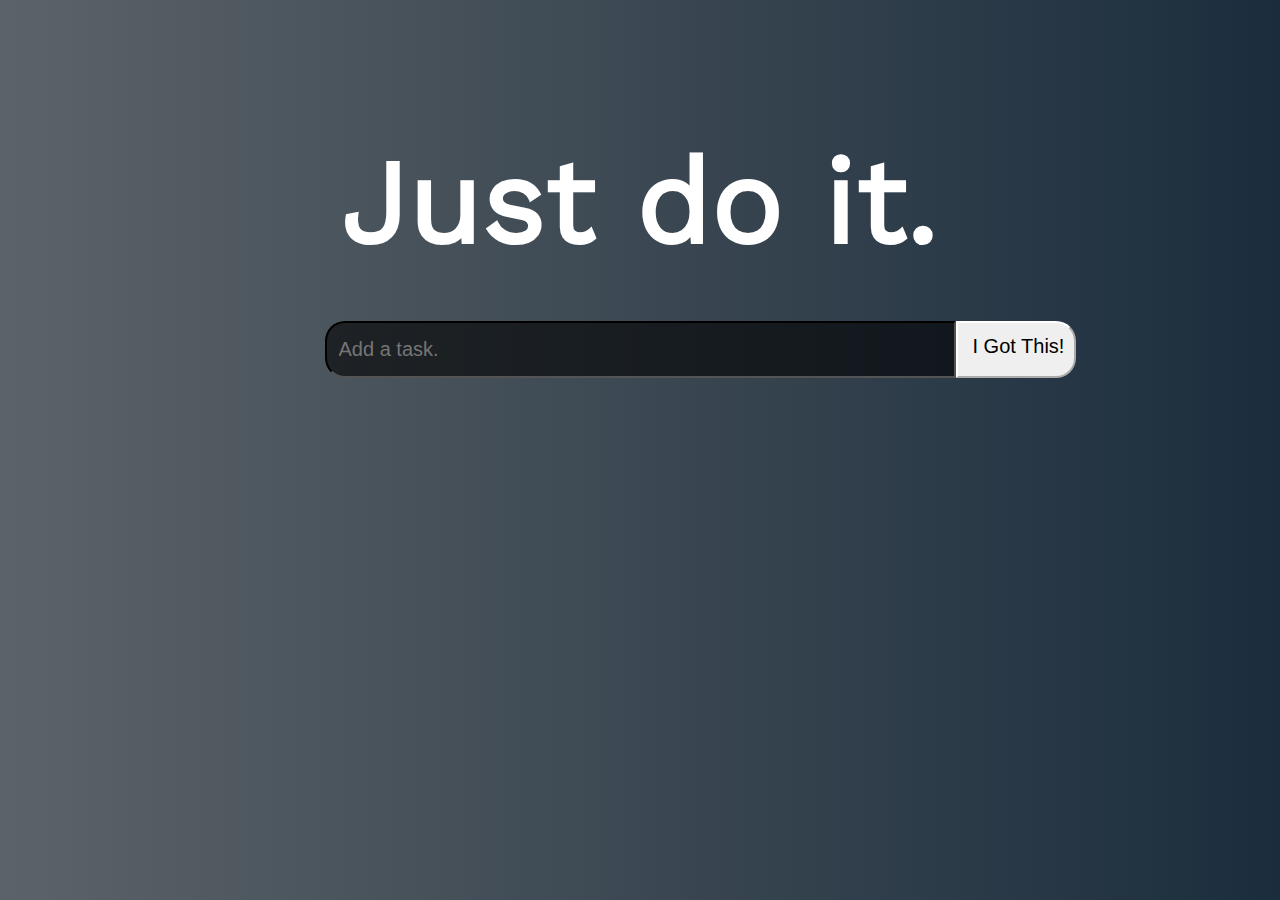
<file: Dia13/index.html>
<!DOCTYPE html>
<html lang="en">

<head>
    <meta charset="UTF-8">
    <meta name="viewport" content="width=device-width, initial-scale=1.0">
    <title>Works</title>
    <link rel="stylesheet" href="./style/styles.css">
</head>

<body>
    <article class="todito">
        <h1>Just do it.</h1>
        <div class="boton">
            <input type="text" id="taskInput" placeholder="Add a task.">
            <button>I Got This!</button>
        </div>
    </article>
    <article class="opciones">
    </article>
</body>
<script src="./script/script.js"></script>

</html>
</file>
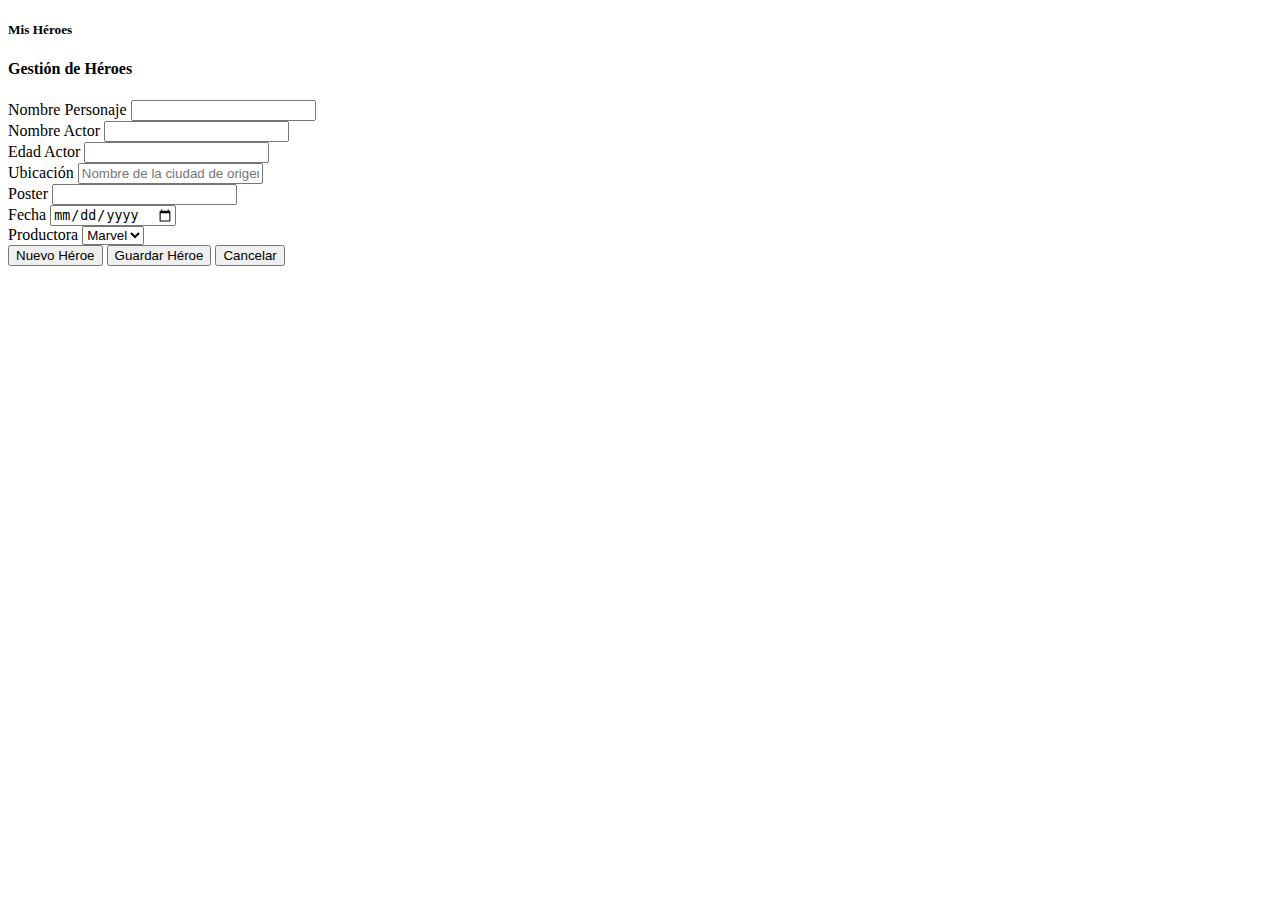
<file: Dia14/index.html>
<!doctype html>
<html lang="en">
  <head>
    <meta charset="utf-8">
    <meta name="viewport" content="width=device-width, initial-scale=1">
    <link rel="icon" type="image/x-icon" href="https://cdn1.iconfinder.com/data/icons/social-media-logos-7/64/superman-512.png">

    <link href="https://cdn.jsdelivr.net/npm/bootstrap@5.0.2/dist/css/bootstrap.min.css" rel="stylesheet" integrity="sha384-EVSTQN3/azprG1Anm3QDgpJLIm9Nao0Yz1ztcQTwFspd3yD65VohhpuuCOmLASjC" crossorigin="anonymous">

    <title>Mis Héroes</title>
  </head>
  <body>
    
    <div class="container mt-5">
        <div class="card">
          <div class="card-header">
            <h5>Mis Héroes</h5>
          </div>
          <div class="card-body">
            <h4 class="mb-4">Gestión de Héroes</h4>
            <form id="formularioHeroe">
              <div class="row mb-3">
                <div class="col-md-6">
                  <label for="nombrePersonaje" class="form-label">Nombre Personaje</label>
                  <input type="text" class="form-control bg-light" id="personaje">
                </div>
                <div class="col-md-6">
                  <label for="nombreActor" class="form-label">Nombre Actor</label>
                  <input type="text" class="form-control bg-light" id="actor">
                </div>
              </div>
      
              <div class="row mb-3">
                <div class="col-md-6">
                  <label for="edadActor" class="form-label">Edad Actor</label>
                  <input type="number" class="form-control bg-light" id="edad">
                </div>
                <div class="col-md-6">
                  <label for="ubicacion" class="form-label">Ubicación</label>
                  <input type="text" class="form-control bg-light" id="ubicacion" placeholder="Nombre de la ciudad de origen">
                </div>
              </div>
      
              <div class="row mb-3">
                <div class="col-md-6">
                  <label for="poster" class="form-label">Poster</label>
                  <input type="text" class="form-control bg-light" id="poster">
                </div>
                <div class="col-md-6">
                  <label for="fecha" class="form-label">Fecha</label>
                  <input type="date" class="form-control bg-light" id="fecha" placeholder="dd/mm/yyyy">
                </div>
              </div>
      
              <div class="mb-3">
                <label for="productora" class="form-label">Productora</label>
                <select class="form-select bg-light" id="productora">
                  <option selected>Marvel</option>
                  <option>DC</option>
                  <option>Otro</option>
                </select>
              </div>
      

              <div class="d-flex justify-content-start gap-3">
                <button type="button" class="btn btn-dark">Nuevo Héroe</button>
                <button type="submit" class="btn btn-primary">Guardar Héroe</button>
                <button type="button" class="btn btn-danger">Cancelar</button>
              </div>
      
            </form>
          </div>
        </div>
      </div>
    
  </body>
  <script src="./script/script.js"></script>
</html>
</file>
<file: Dia13/style/styles.css>
@font-face {
    font-family: "titulo";
    src: url(../storage/fonts/WorkSans-Regular.ttf);
}
*{
    padding: 0;
    margin: 0;
    box-sizing: border-box;
}

body{
    background: linear-gradient(to right,#5c6368,#1b2d3d);
}

.todito{
    display: flex;
    flex-direction: column;
    align-items: center;
    height: 40vh;
    width: 100%;
}

h1{
    margin-top: 130px;
    margin-bottom: 50px;
    color: white;
    font-size: 120px;
    font-family: "titulo",sans-serif;
}
input{
    position: relative;
    font-size: 20px;
    color: white;
    border-color: black;
    background-color: rgba(0,0,0,0.6);
    border-top-left-radius:20px;
    border-bottom-left-radius:20px;
    padding-top: 15px;
    padding-bottom: 15px;
    padding-left: 12px;
    padding-right: 350px;
}
button{
    position: absolute;
    font-size: 20px;
    border-color: white;
    border-top-right-radius:20px;
    border-bottom-right-radius:20px;
    padding-top: 12px;
    padding-bottom: 18px;
    padding-left: 15px;
    padding-right: 10px;
}
.terminado img{
    margin-left: 20px;
    margin-right: 10px;
    width: 50px;
    background-color: white;
    border-radius: 100px;
}
.eliminado img{
    width: 50px;
    background-color: white;
    border-radius: 100px;
}
.opciones{
    gap: 20px;
    margin-top: 80px;
    overflow-y: scroll;
    height: calc(84vh - 300px);
    display: flex;
    align-items: center;
    flex-direction: column;
}
.capsula{
    padding-top: 3px;
    padding-bottom: 3px;
    padding-left: 5px;
    padding-right: 5px;
    display: flex;
    color: white;
    background-color: #14191d;
    border-radius: 30px;
    max-width: 80%;
}
.infoText p{
    margin-top: 10px;
    font-size: 30px;
}
.botones{
    display: flex;
}
</file>
